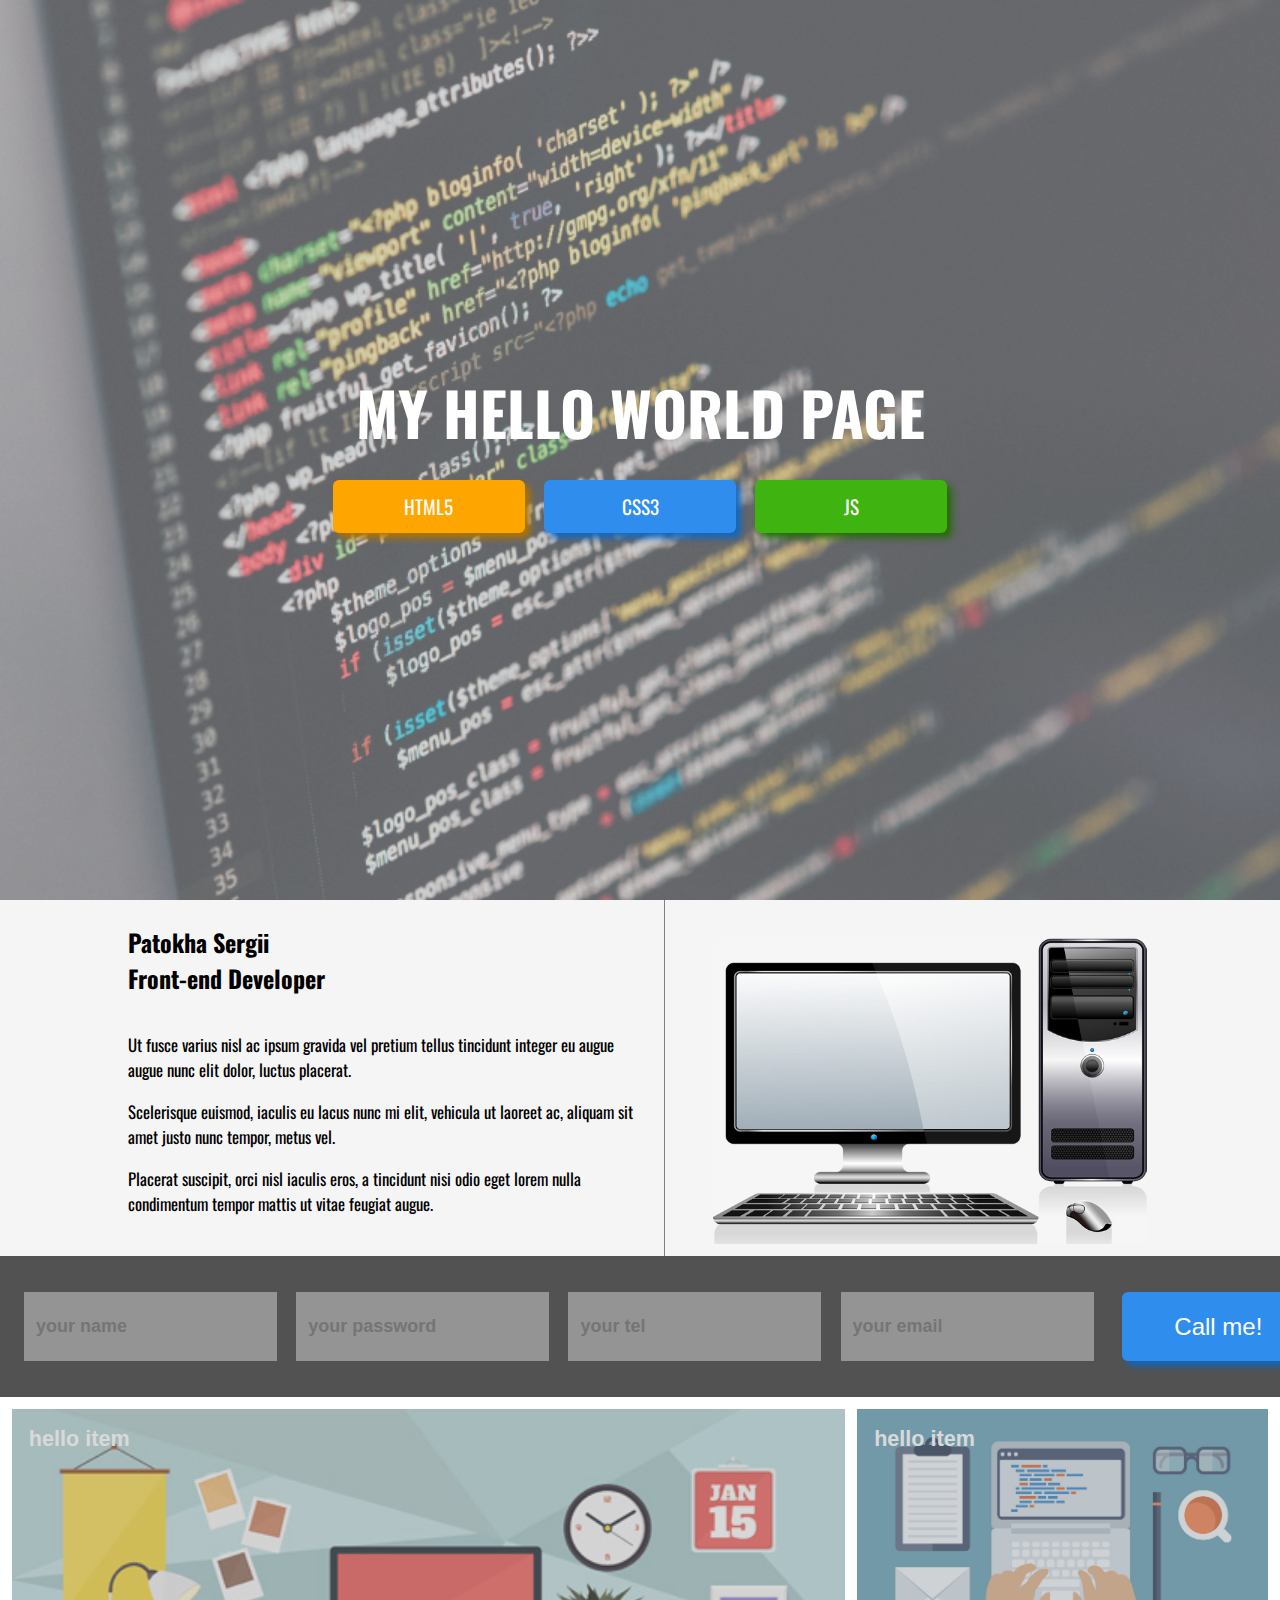
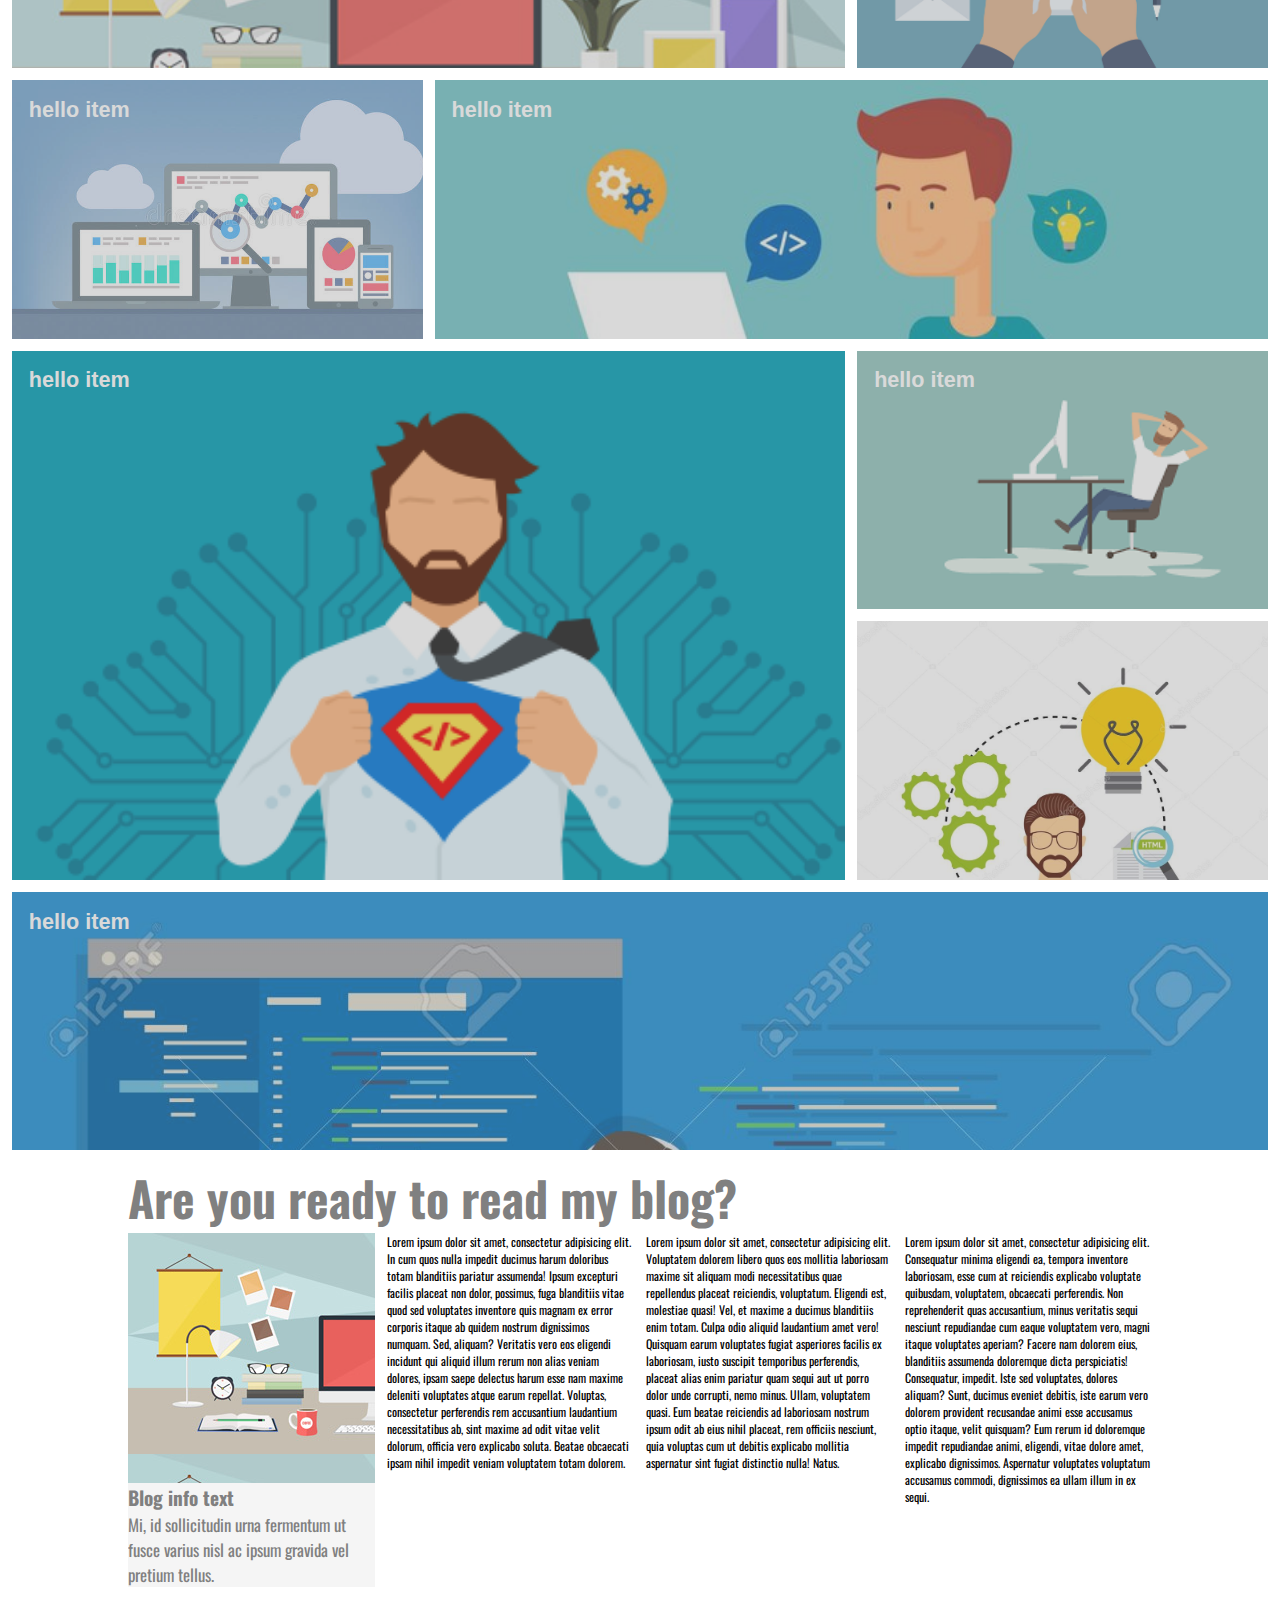
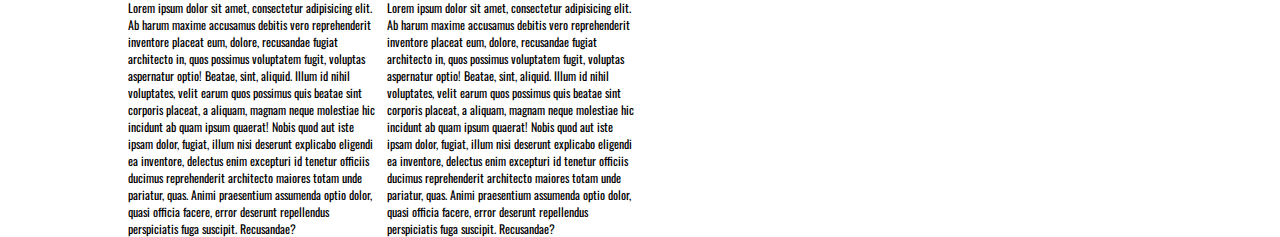
<file: index.html>
﻿<!DOCTYPE html>
<html>
<head>
    <title>My first landing page</title>
    <meta charset="utf-8" />
    <link rel="icon" href="../img/monitor.ico" type="image/x-icon" />
    <link href="https://fonts.googleapis.com/css?family=Oswald" rel="stylesheet">
    <link rel="stylesheet" href="css/main.css" />
</head>
<body>
    <!-- Заголовок -->
    <header class="flex">
        <h1>my hello world page</h1>
        <div class="btn-container flex">
            <a class="btn html5-item" href="#">html5</a>
            <a class="btn css3-item" href="#">css3</a>
            <a class="btn js-item" href="#">js</a>
        </div>
    </header>
    <!--1 секция. Инфо пользователя-->
    <section class="flex info-container">
        <div class="description">
            <h2>Patokha Sergii</br>
            Front-end Developer</h2>
            <p>Ut fusce varius nisl ac ipsum gravida vel pretium tellus tincidunt integer eu augue augue nunc elit dolor, luctus placerat.</p>
            <p>Scelerisque euismod, iaculis eu lacus nunc mi elit, vehicula ut laoreet ac, aliquam sit amet justo nunc tempor, metus vel.</p>
            <p>Placerat suscipit, orci nisl iaculis eros, a tincidunt nisi odio eget lorem nulla condimentum tempor mattis ut vitae feugiat augue.</p>
        </div>
        <div class="bg">
            
        </div>
    </section>
    <!-- 2 секция - форма -->
    <section class="grid form-container">
      <input type="text" placeholder="your name">
      <input type="password" placeholder="your password">
      <input type="text" placeholder="your tel">
      <input type="mail" placeholder="your email">
      <button class="btn btn-call">Call me!</button>
    </section>
    <!--3 секция Портфолио -->
    <section class="grid portfolio">
      <div class="portfolio-item"><span>hello item</span></div>
      <div class="portfolio-item"><span>hello item</span></div>
      <div class="portfolio-item"><span>hello item</span></div>
      <div class="portfolio-item"><span>hello item</span></div>
      <div class="portfolio-item"><span>hello item</span></div>
      <div class="portfolio-item"><span>hello item</span></div>
      <div class="portfolio-item"><span>hello item</span></div>
      <div class="portfolio-item"><span>hello item</span></div>
    </section>
    
    <!-- 4 секция -блог -->
    <section class="my_blog flex">
      <h2>Are you ready to read my blog?</h2>
      <div class="container grid">
        <a class="blog-item grid" href="#">
          <div class="blog-item-img"></div>
          <div class="blog-item-description">
            <h3>Blog info text</h3>
            <p>Mi, id sollicitudin urna fermentum ut fusce varius nisl ac ipsum gravida vel pretium tellus.</p>
          </div>
        </a>
        <a href="#">Lorem ipsum dolor sit amet, consectetur adipisicing elit. In cum quos nulla impedit ducimus harum doloribus totam blanditiis pariatur assumenda! Ipsum excepturi facilis placeat non dolor, possimus, fuga blanditiis vitae quod sed voluptates inventore quis magnam ex error corporis itaque ab quidem nostrum dignissimos numquam. Sed, aliquam? Veritatis vero eos eligendi incidunt qui aliquid illum rerum non alias veniam dolores, ipsam saepe delectus harum esse nam maxime deleniti voluptates atque earum repellat. Voluptas, consectetur perferendis rem accusantium laudantium necessitatibus ab, sint maxime ad odit vitae velit dolorum, officia vero explicabo soluta. Beatae obcaecati ipsam nihil impedit veniam voluptatem totam dolorem.</a>
        <a href="#">Lorem ipsum dolor sit amet, consectetur adipisicing elit. Voluptatem dolorem libero quos eos mollitia laboriosam maxime sit aliquam modi necessitatibus quae repellendus placeat reiciendis, voluptatum. Eligendi est, molestiae quasi! Vel, et maxime a ducimus blanditiis enim totam. Culpa odio aliquid laudantium amet vero! Quisquam earum voluptates fugiat asperiores facilis ex laboriosam, iusto suscipit temporibus perferendis, placeat alias enim pariatur quam sequi aut ut porro dolor unde corrupti, nemo minus. Ullam, voluptatem quasi. Eum beatae reiciendis ad laboriosam nostrum ipsum odit ab eius nihil placeat, rem officiis nesciunt, quia voluptas cum ut debitis explicabo mollitia aspernatur sint fugiat distinctio nulla! Natus.</a>
        <a href="#">Lorem ipsum dolor sit amet, consectetur adipisicing elit. Consequatur minima eligendi ea, tempora inventore laboriosam, esse cum at reiciendis explicabo voluptate quibusdam, voluptatem, obcaecati perferendis. Non reprehenderit quas accusantium, minus veritatis sequi nesciunt repudiandae cum eaque voluptatem vero, magni itaque voluptates aperiam? Facere nam dolorem eius, blanditiis assumenda doloremque dicta perspiciatis! Consequatur, impedit. Iste sed voluptates, dolores aliquam? Sunt, ducimus eveniet debitis, iste earum vero dolorem provident recusandae animi esse accusamus optio itaque, velit quisquam? Eum rerum id doloremque impedit repudiandae animi, eligendi, vitae dolore amet, explicabo dignissimos. Aspernatur voluptates voluptatum accusamus commodi, dignissimos ea ullam illum in ex sequi.</a>
        <a href="#">Lorem ipsum dolor sit amet, consectetur adipisicing elit. Ab harum maxime accusamus debitis vero reprehenderit inventore placeat eum, dolore, recusandae fugiat architecto in, quos possimus voluptatem fugit, voluptas aspernatur optio! Beatae, sint, aliquid. Illum id nihil voluptates, velit earum quos possimus quis beatae sint corporis placeat, a aliquam, magnam neque molestiae hic incidunt ab quam ipsum quaerat! Nobis quod aut iste ipsam dolor, fugiat, illum nisi deserunt explicabo eligendi ea inventore, delectus enim excepturi id tenetur officiis ducimus reprehenderit architecto maiores totam unde pariatur, quas. Animi praesentium assumenda optio dolor, quasi officia facere, error deserunt repellendus perspiciatis fuga suscipit. Recusandae?</a>
        <a href="#">Lorem ipsum dolor sit amet, consectetur adipisicing elit. Ab harum maxime accusamus debitis vero reprehenderit inventore placeat eum, dolore, recusandae fugiat architecto in, quos possimus voluptatem fugit, voluptas aspernatur optio! Beatae, sint, aliquid. Illum id nihil voluptates, velit earum quos possimus quis beatae sint corporis placeat, a aliquam, magnam neque molestiae hic incidunt ab quam ipsum quaerat! Nobis quod aut iste ipsam dolor, fugiat, illum nisi deserunt explicabo eligendi ea inventore, delectus enim excepturi id tenetur officiis ducimus reprehenderit architecto maiores totam unde pariatur, quas. Animi praesentium assumenda optio dolor, quasi officia facere, error deserunt repellendus perspiciatis fuga suscipit. Recusandae?</a>
        <div class="btn btn-view"></div>
      </div>
    </section>
    <!-- 5 секция - футер -->
    <footer class="main-footer">
        
    </footer>
</body>
</html>
</file>
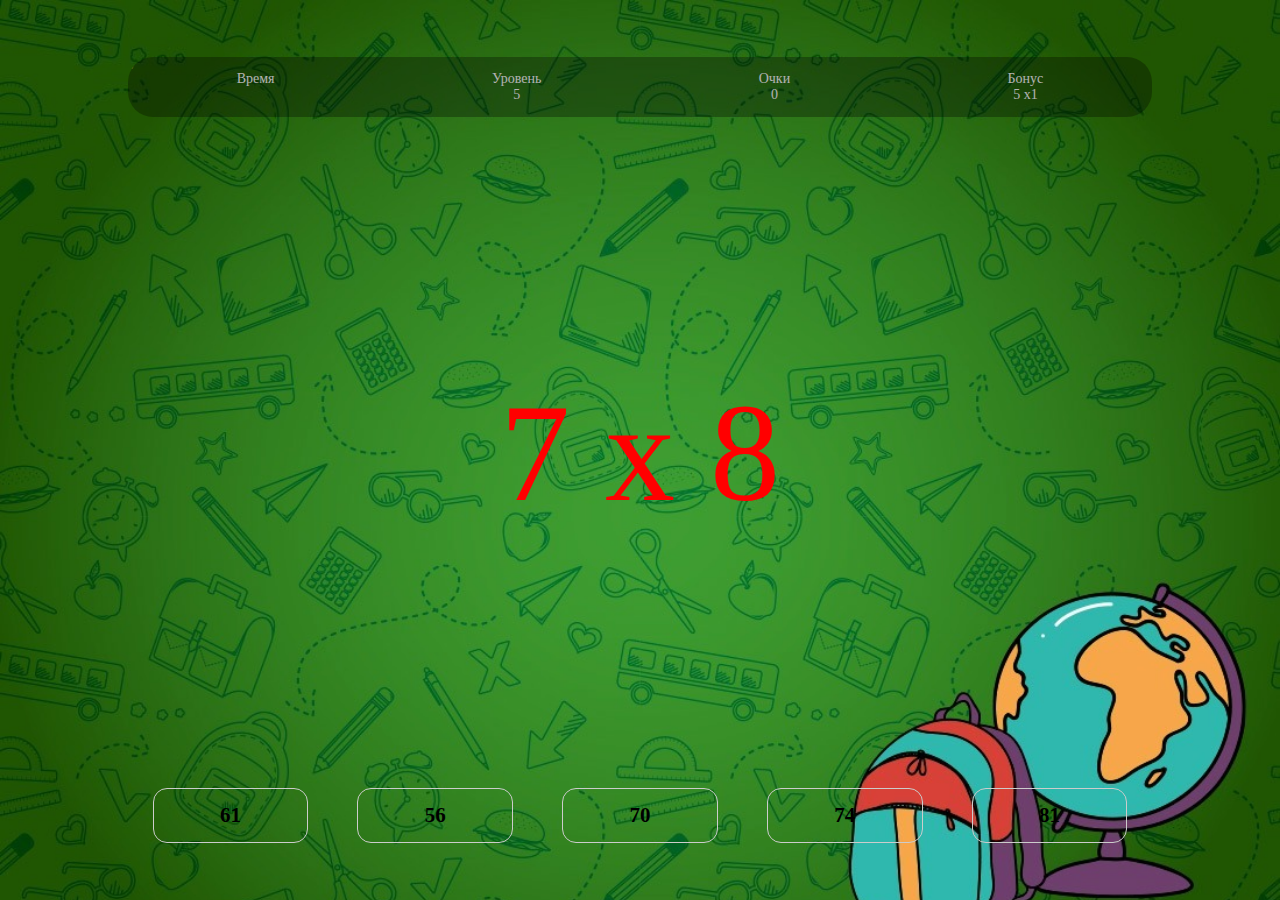
<file: game/index.html>
<!DOCTYPE html>
<html lang="ru">
<head>
	<meta charset="UTF-8">
	<meta name="viewport" content="width=device-width, initial-scale=1">
	<title>Практическая работа</title>
	<link href="css/main.css" rel="stylesheet">
</head>
<body>
	<div class="wraper">
		<header>
		<div class="opacity-bg">s</div>
		<div class="timer">
			<span class="timer-captain">Время</span>
			<span id="timerElem"></span>
		</div>
		<div class="level">
			<span class="level-captain">Уровень</span>
			<span class="level-value">5</span>
		</div>
		<div class="score">
			<span class="score-captain">Очки</span>
			<span id="scoreValue"></span>
		</div>
		<div class="bonus">
			<span class="bonus-captain">Бонус</span>
			<span class="bonus-value">5
				<!-- <ul>
					<li>1</li>
					<li></li>
					<li></li>
					<li></li>
					<li></li>
				</ul> -->
				<span>x1</span>
			</span>
		</div>
		</header>
		<div id="content">
			<div id="task"></div>
		</div>
		<footer>
			<div id="122" class="select"></div>
			<div class="select"></div>
			<div class="select"></div>
			<div class="select"></div>
			<div class="select"></div>
		</footer>
	</div>
	<script src="js/main.js"></script>
</body>
</html>
</file>
<file: css/main.css>
@charset "UTF-8";
* {
  margin: 0;
  padding: 0; }

html {
  font-size: 12px;
  font-family: Oswald; }

a {
  text-decoration: none;
  color: #000; }

.grid {
  display: grid; }

.flex {
  display: flex; }

/* кнопка */
.btn {
  width: 15vw;
  padding: 1rem 0;
  margin: 0 0.8rem;
  font-size: 1.6rem;
  text-transform: uppercase;
  text-align: center;
  border-radius: 0.5rem;
  color: #fff;
  cursor: pointer;
  z-index: 6;
  transition: all 0.5s; }

/* Заголовок */
header {
  height: 100vh;
  flex-direction: column;
  justify-content: center;
  align-items: center;
  background: url(../img/header.jpg);
  background-size: cover;
  position: relative; }
  header:before {
    content: "";
    background: #ccc;
    opacity: 0.4;
    top: 0;
    bottom: 0;
    left: 0;
    right: 0;
    position: absolute; }
  header h1 {
    margin-bottom: 2rem;
    text-transform: uppercase;
    color: #fff;
    font-size: 5rem;
    z-index: 3; }
  header .btn-container {
    flex-direction: row; }
    header .btn-container .html5-item {
      background: orange;
      box-shadow: 5px 5px 7px #b37400; }
      header .btn-container .html5-item:hover {
        box-shadow: 3px 3px 7px #664200; }
    header .btn-container .css3-item {
      background: #2f8dee;
      box-shadow: 5px 5px 7px #1067c1; }
      header .btn-container .css3-item:hover {
        box-shadow: 3px 3px 7px #0a417a; }
    header .btn-container .js-item {
      background: #3fb310;
      box-shadow: 5px 5px 7px #266d0a; }
      header .btn-container .js-item:hover {
        box-shadow: 3px 3px 7px #0e2703; }

/* 1 секция. Инфо пользователя */
.info-container {
  width: 100%;
  flex-direction: row;
  justify-content: center;
  background: #f5f5f5; }
  .info-container .description {
    width: 40%;
    padding: 2rem;
    border-right: 1px solid #808080; }
    .info-container .description h2 {
      margin-bottom: 3rem;
      font-size: 2rem; }
    .info-container .description p {
      margin: 1.4rem 0;
      font-size: 1.4rem; }
  .info-container .bg {
    width: 40%;
    position: relative; }
    .info-container .bg:before {
      content: "";
      top: 3.2rem;
      bottom: 1rem;
      left: 4rem;
      right: 2.5rem;
      position: absolute;
      background: url(../img/abb.jpg);
      background-size: cover; }
    .info-container .bg img {
      display: block;
      max-width: 100%;
      height: auto; }

/* 2 секция - форма */
.form-container {
  padding: 3rem 2rem;
  grid-template-columns: repeat(5, 1fr);
  grid-gap: 1.6rem;
  background: #525252; }
  .form-container input {
    padding: 2rem 0 2rem 1rem;
    font-size: 1.5rem;
    font-weight: bold;
    border: none;
    background: #949494; }
  .form-container .btn-call {
    background: #2f8dee;
    box-shadow: 5px 5px 7px #1067c1;
    border: none;
    font-family: sans-serif;
    font-size: 2rem;
    text-transform: none; }
    .form-container .btn-call:hover {
      box-shadow: 3px 3px 7px #0a417a; }

/* 3 секция Портфолио */
.portfolio {
  padding: 1rem;
  grid-template-columns: repeat(3, 1fr);
  min-height: 25vh;
  grid-gap: 1rem; }
  .portfolio-item {
    min-height: 25vh;
    padding: 1.4rem;
    cursor: pointer;
    position: relative; }
    .portfolio-item span {
      font-family: sans-serif;
      font-size: 1.8rem;
      color: #fff;
      font-weight: bold;
      z-index: 5; }
    .portfolio-item:before {
      content: "";
      top: 0;
      bottom: 0;
      right: 0;
      left: 0;
      background: #808080;
      opacity: 0.3;
      transition: opacity 1s ease;
      position: absolute;
      z-index: 3; }
    .portfolio-item:nth-child(1) {
      background: url(../img/1.jpg);
      background-size: cover;
      grid-column: 1/3; }
    .portfolio-item:nth-child(2) {
      background: url(../img/2.jpg);
      background-size: cover; }
    .portfolio-item:nth-child(3) {
      background: url(../img/3.jpg);
      background-size: cover; }
    .portfolio-item:nth-child(4) {
      background: url(../img/4.jpg);
      background-size: cover;
      grid-column: 2/4; }
    .portfolio-item:nth-child(5) {
      background: url(../img/5.png);
      background-size: cover;
      grid-column: 1/3;
      grid-row: 3/5; }
    .portfolio-item:nth-child(6) {
      background: url(../img/6.png);
      background-size: cover; }
    .portfolio-item:nth-child(7) {
      background: url(../img/7.jpg);
      background-size: cover; }
    .portfolio-item:nth-child(8) {
      background: url(../img/8.jpg);
      background-size: cover;
      grid-column: 1/-1; }

/* 4 секция Мой блог */
.my_blog {
  flex-direction: column;
  align-items: center; }
  .my_blog h2 {
    width: 80%;
    font-size: 4rem;
    font-weight: bold;
    color: #808080; }
  .my_blog .container {
    width: 80%;
    grid-template-columns: repeat(4, 1fr);
    grid-gap: 1rem; }
    .my_blog .container .blog-item {
      grid-template-columns: repeat(1fr, 1fr);
      overflow: hidden;
      background-color: #f5f5f5;
      transition: background-color 0.3s ease;
      color: #808080; }
      .my_blog .container .blog-item:hover {
        background: #d9d9d9; }
      .my_blog .container .blog-item:nth-child(1) {
        grid-column: 1/2; }
        .my_blog .container .blog-item:nth-child(1) .blog-item-img {
          height: 250px;
          background-size: cover;
          background-position: center;
          transition: transform 0.5s ease;
          background: url(../img/1.jpg); }
          .my_blog .container .blog-item:nth-child(1) .blog-item-img:hover {
            transform: scale(1.1) translateY(-15px); }
        .my_blog .container .blog-item:nth-child(1) .blog-item-description h3 {
          font-weight: bold;
          font-size: 1.6rem; }
        .my_blog .container .blog-item:nth-child(1) .blog-item-description p {
          font-size: 1.4rem; }
      .my_blog .container .blog-item:nth-child(2) {
        grid-column: 2/3; }
      .my_blog .container .blog-item:nth-child(3) {
        grid-column: 3/5; }
      .my_blog .container .blog-item:nth-child(4) {
        grid-column: 1/3; }
      .my_blog .container .blog-item:nth-child(5) {
        grid-column: 3/4; }
      .my_blog .container .blog-item:nth-child(6) {
        grid-column: 4/5; }

/*--------------Адаптив---------------*/
@media (min-device-width: 0px) and (max-device-width: 480px) {
  html {
    font-size: 14px; }
  header {
    height: 50vw; }
  .info-container {
    flex-wrap: wrap; }
    .info-container .description {
      width: 100%; }
    .info-container .bg {
      width: 100%;
      height: 40vh; }
      .info-container .bg:before {
        content: "";
        top: 5rem;
        bottom: 5rem;
        left: 0.5rem;
        right: 0.5rem;
        position: absolute; }
  .form-container {
    grid-template-columns: repeat(1, 1fr); }
  .portfolio-item:nth-child(1) {
    grid-column: 1/4; }
  .portfolio-item:nth-child(2) {
    grid-column: 1/4; }
  .portfolio-item:nth-child(3) {
    grid-column: 1/4; }
  .portfolio-item:nth-child(4) {
    grid-column: 1/4; }
  .portfolio-item:nth-child(5) {
    grid-column: 1/4; }
  .portfolio-item:nth-child(6) {
    grid-column: 1/4; }
  .portfolio-item:nth-child(7) {
    grid-column: 1/4; }
  .portfolio-item:nth-child(8) {
    grid-column: 1/4; }
  .my_blog .container {
    width: 95%;
    grid-template-columns: repeat(1, 1fr); }
    .my_blog .container a {
      border-bottom: 3px solid #ccc;
      padding-bottom: 1rem; } }

@media (min-device-width: 481px) and (max-device-width: 992px) {
  html {
    font-size: 14px; }
  header {
    height: 40vw; }
  .info-container .description {
    width: 40%; }
  .info-container .bg {
    width: 50%; }
    .info-container .bg:before {
      content: "";
      top: 4rem;
      bottom: 8rem;
      left: 1.5rem;
      right: 0.5rem;
      position: absolute; }
  .form-container {
    grid-template-columns: repeat(2, 1fr); }
  .portfolio {
    grid-template-columns: repeat(4, 1fr); }
    .portfolio-item:nth-child(1) {
      grid-column: 1/3; }
    .portfolio-item:nth-child(2) {
      grid-column: 3/5; }
    .portfolio-item:nth-child(3) {
      grid-column: 1/5; }
    .portfolio-item:nth-child(4) {
      grid-column: 1/3;
      grid-row: 3/5; }
    .portfolio-item:nth-child(5) {
      grid-column: 3/5; }
    .portfolio-item:nth-child(6) {
      grid-column: 1/3; }
    .portfolio-item:nth-child(7) {
      grid-column: 3/5; }
    .portfolio-item:nth-child(8) {
      grid-column: 1/5; }
  .my_blog .container {
    width: 95%;
    grid-template-columns: repeat(2, 1fr); }
    .my_blog .container a {
      border-bottom: 3px solid #ccc;
      padding-bottom: 1rem; } }

@media (min-device-width: 993px) and (max-device-width: 1200px) {
  html {
    font-size: 12px; }
  header {
    height: 60vw; }
  .info-container .description {
    width: 50%; }
  .info-container .bg {
    width: 50%;
    height: auto; }
    .info-container .bg:before {
      content: "";
      top: 1rem;
      bottom: 1rem;
      left: 0.5rem;
      right: 0.5rem;
      position: absolute; }
  .form-container {
    padding: 3rem 2rem;
    grid-template-columns: repeat(5, 1fr);
    grid-gap: 1.6rem;
    background: #525252; }
    .form-container input {
      width: 100%;
      padding: 1rem 0 1rem 1rem;
      font-size: 1.5rem;
      font-weight: bold;
      border: none;
      background: #949494; }
  .portfolio {
    grid-template-columns: repeat(4, 1fr); }
    .portfolio-item:nth-child(1) {
      grid-column: 1/3; }
    .portfolio-item:nth-child(2) {
      grid-column: 3/5; }
    .portfolio-item:nth-child(3) {
      grid-column: 1/2; }
    .portfolio-item:nth-child(4) {
      grid-column: 2/5; }
    .portfolio-item:nth-child(5) {
      grid-column: 1/4; }
    .portfolio-item:nth-child(6) {
      grid-column: 4/5; }
    .portfolio-item:nth-child(7) {
      grid-column: 1/3; }
    .portfolio-item:nth-child(8) {
      grid-column: 3/5; }
  .my_blog .container {
    width: 95%;
    grid-template-columns: repeat(3, 1fr); }
    .my_blog .container a {
      border-bottom: 3px solid #ccc;
      padding-bottom: 1rem; } }
</file>
<file: game/css/main.css>
* {
  margin: 0;
  padding: 0;
}

html {
  font-size: 14px;
}
.wraper{
  min-height: 100vh;
  display: flex;
  flex-direction: column;
  align-items: center;
  justify-content: space-around;
  background: url(../img/bg.jpg) no-repeat;
  background-size: cover;
}
header {
  width: 80%;
  margin: 0 auto;
  padding: 1rem 0;
  display: flex;
  flex-direction: row;
  justify-content: space-around;
  border-radius: 25px;
  color: #fff;
  position: relative;
  overflow: hidden;
}
.opacity-bg{
  position: absolute;
  top: 0;
  bottom: 0;
  left: 0;
  right: 0;
  background: #000;
  opacity: 0.3;
}

.timer, .level, .score, .bonus {
  display: flex;
  flex-direction: column;
  align-items: center;
}

#content{
margin: 10rem 0;
}
#task{
  font-size: 10rem;
  color: red;
}

footer{
  width: 80%;
  display: flex;
  flex-direction: row;
  justify-content: space-around;
}

.select{
  width: 15%;
  padding: 1rem 0;
  text-align: center;
  font-size: 1.5rem;
  border: 1px solid #ccc;
  border-radius: 1rem;
  cursor: pointer;
  color: #000;
  font-weight: bolder;
  display: disab
}
.select:hover {
  background: blue;
  color: #fff;
  border: none;
  transition: 0.5s;
}
</file>
